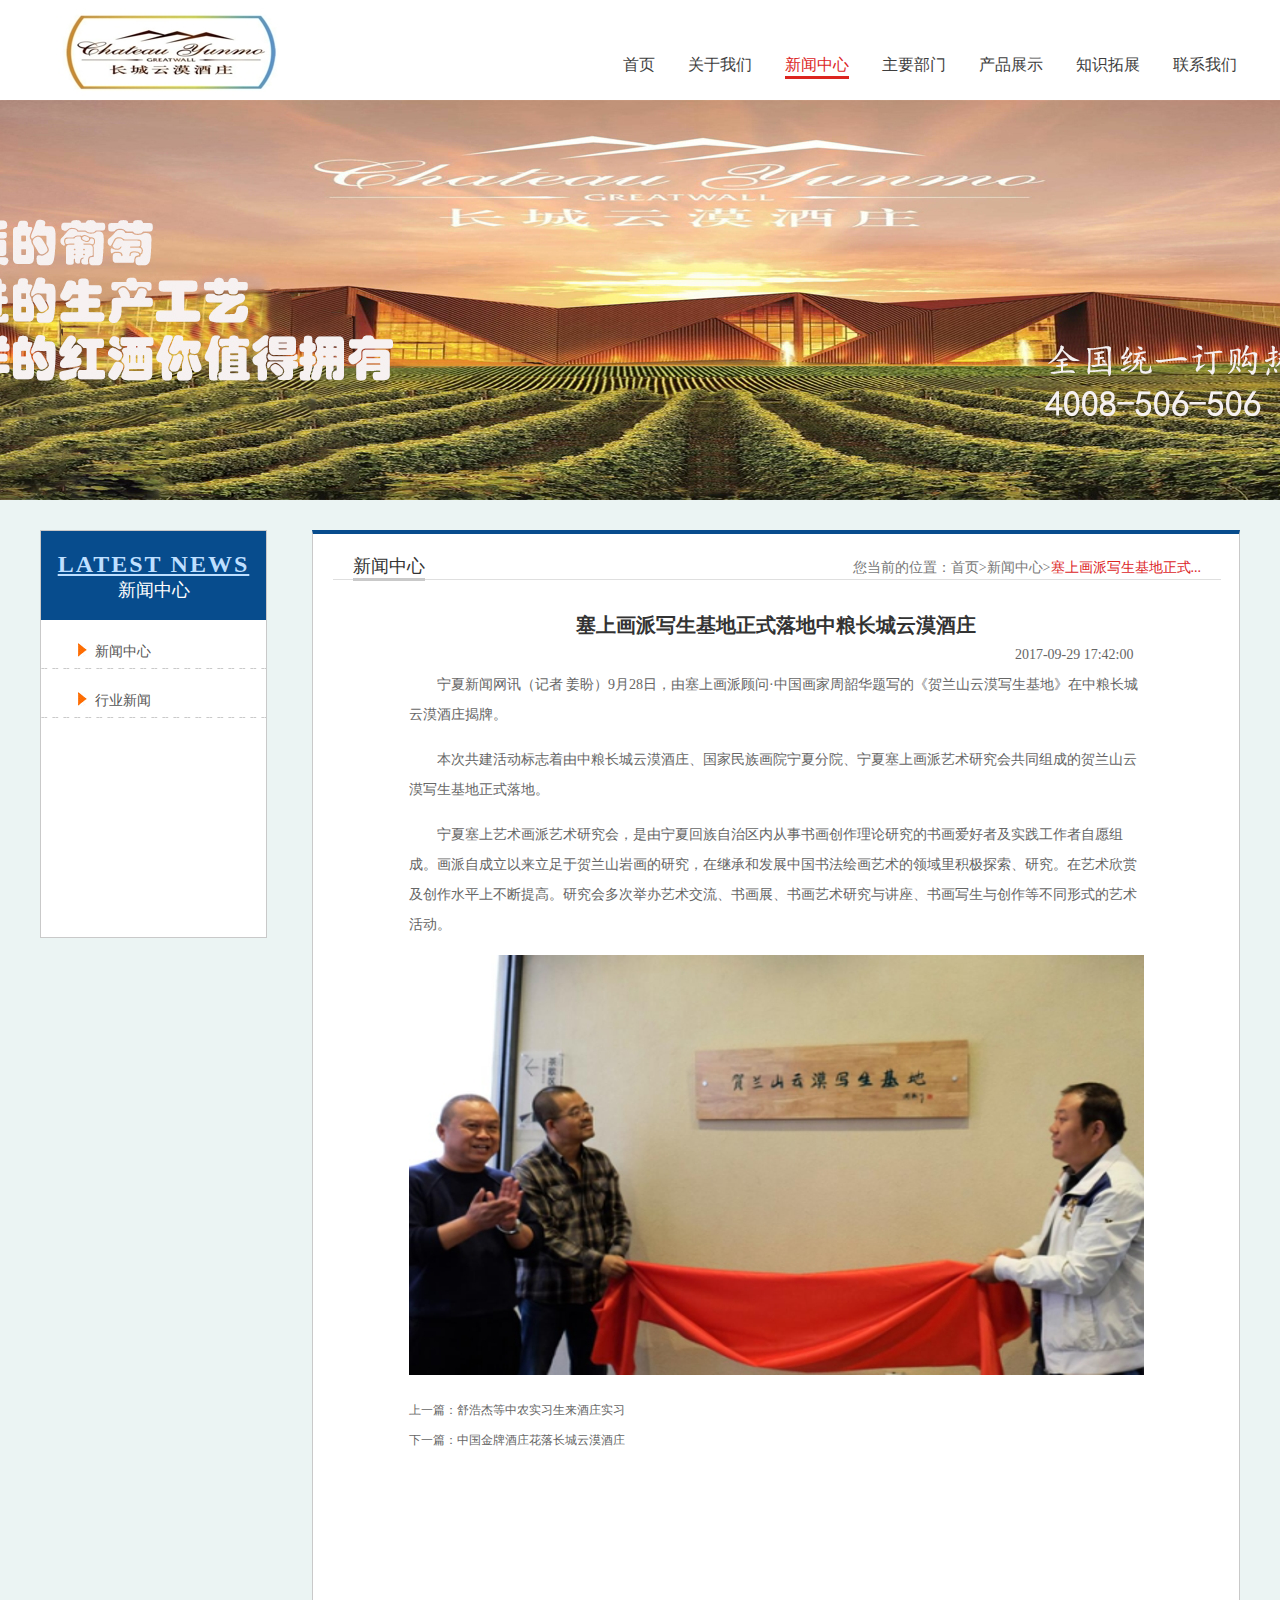
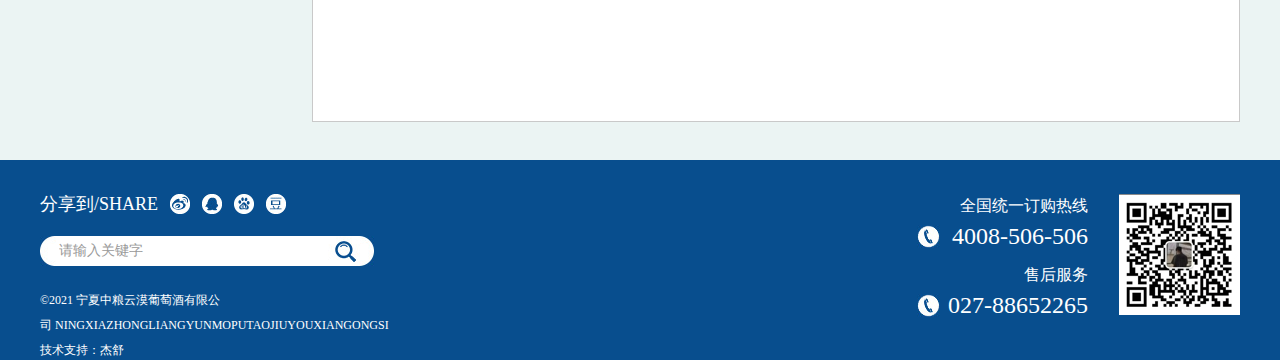
<file: news_m.html>
<!DOCTYPE html PUBLIC "-//W3C//DTD XHTML 1.0 Transitional//EN" "http://www.w3.org/TR/xhtml1/DTD/xhtml1-transitional.dtd">
<html xmlns="http://www.w3.org/1999/xhtml">
<head>
<meta http-equiv="Content-Type" content="text/html; charset=utf-8" />
<title>中粮云漠酒庄官网</title>
<link href="css/style.css" rel="stylesheet" type="text/css" />
<link href="css/top.css" type="text/css" rel="stylesheet" />
<script src="js/jquery-1.8.3.min.js"></script>
</head>

<body>
<!--导航开始-->
<div class="nav">
	<div class="nav_l">
    	<a href="index.html"><img src="images/logo.jpg" /></a>
    </div>
  <div class="nav_r">
    	<ul>
        	<li><a href="index.html">首页</a></li>
            <li><a href="about us.html">关于我们</a></li>
            <li><a href="#" class="this">新闻中心</a></li>
            <li><a href="service.html">主要部门</a></li>
            <li><a href="successful.html">产品展示</a></li>
            <li><a href="safety.html">知识拓展</a></li>
            <li><a href="contact.html">联系我们</a></li>
      </ul>
  </div>
</div>
<!--banner-->
<div class="banner">
	<img src="images/banner2.jpg" />
</div>
<!--内容开始-->
<div class="main2">
	<div class="main2_">
    	<div class="main1_l">
        	<h1>
            	<p>LATEST&nbsp;NEWS</p>
                <span>新闻中心</span>
            </h1>
            <ul>
            	<li><a href="#"><span>新闻中心</span></a></li>
                <li><a href="#"><span>行业新闻</span></a></li>
            </ul>
        </div>
        <div class="main2_r">
        	<div class="us_top">
            	<h2>新闻中心</h2>
                <b>您当前的位置：<a href="index.html">首页</a>><a href="news.html">新闻中心</a>><span>塞上画派写生基地正式...</span></b>
            </div>
            <div class="news_m">
            	<h1>塞上画派写生基地正式落地中粮长城云漠酒庄</h1>
                <span>2017-09-29 17:42:00 </span>
                <p>宁夏新闻网讯（记者 姜盼）9月28日，由塞上画派顾问·中国画家周韶华题写的《贺兰山云漠写生基地》在中粮长城云漠酒庄揭牌。</p>
                <p>本次共建活动标志着由中粮长城云漠酒庄、国家民族画院宁夏分院、宁夏塞上画派艺术研究会共同组成的贺兰山云漠写生基地正式落地。</p>
                <p>宁夏塞上艺术画派艺术研究会，是由宁夏回族自治区内从事书画创作理论研究的书画爱好者及实践工作者自愿组成。画派自成立以来立足于贺兰山岩画的研究，在继承和发展中国书法绘画艺术的领域里积极探索、研究。在艺术欣赏及创作水平上不断提高。研究会多次举办艺术交流、书画展、书画艺术研究与讲座、书画写生与创作等不同形式的艺术活动。</p>
                <img src="images/news_mp.jpg"/>
                <a href="#">上一篇：舒浩杰等中农实习生来酒庄实习</a><br />
                <a href="#">下一篇：中国金牌酒庄花落长城云漠酒庄</a>
            </div>
        </div>
    </div>
</div>
<!--底部开始-->
<div class="bottom">
	<div class="bottom_">
    	<div class="bottom_l">
        	<ul>
           	  <li>分享到/SHARE</li>
              <li><a href="http://www.sina.com.cn/"><img src="images/bottom1.jpg" /></a></li>
              <li><a href="http://www.qq.com/"><img src="images/bottom2.jpg" /></a></li>
              <li><a href="https://www.baidu.com/"><img src="images/bottom3.jpg" /></a></li>
              <li><a href="http://www.tudou.com/"><img src="images/bottom4.jpg" /></a></li>
            </ul>
            <form>
            	<input type="text" value="请输入关键字"/>
            </form>
            <p>&copy;2021&nbsp;宁夏中粮云漠葡萄酒有限公司&nbsp;NINGXIAZHONGLIANGYUNMOPUTAOJIUYOUXIANGONGSI</p>
            <p>技术支持：杰舒</p>
        </div>
        <div class="bottom_r">
        	<ul>
            	<li>全国统一订购热线</li>
                <li class="phone"><img src="images/bottom6.jpg" />4008-506-506</li>
                <li>售后服务</li>
                <li class="phone"><img src="images/bottom6.jpg" />027-88652265</li>
            </ul>
            <img src="images/weixin.jpg"/>
        </div>
    </div>
</div>
</body>
<script src="js/index.js"></script>
</html>
</file>
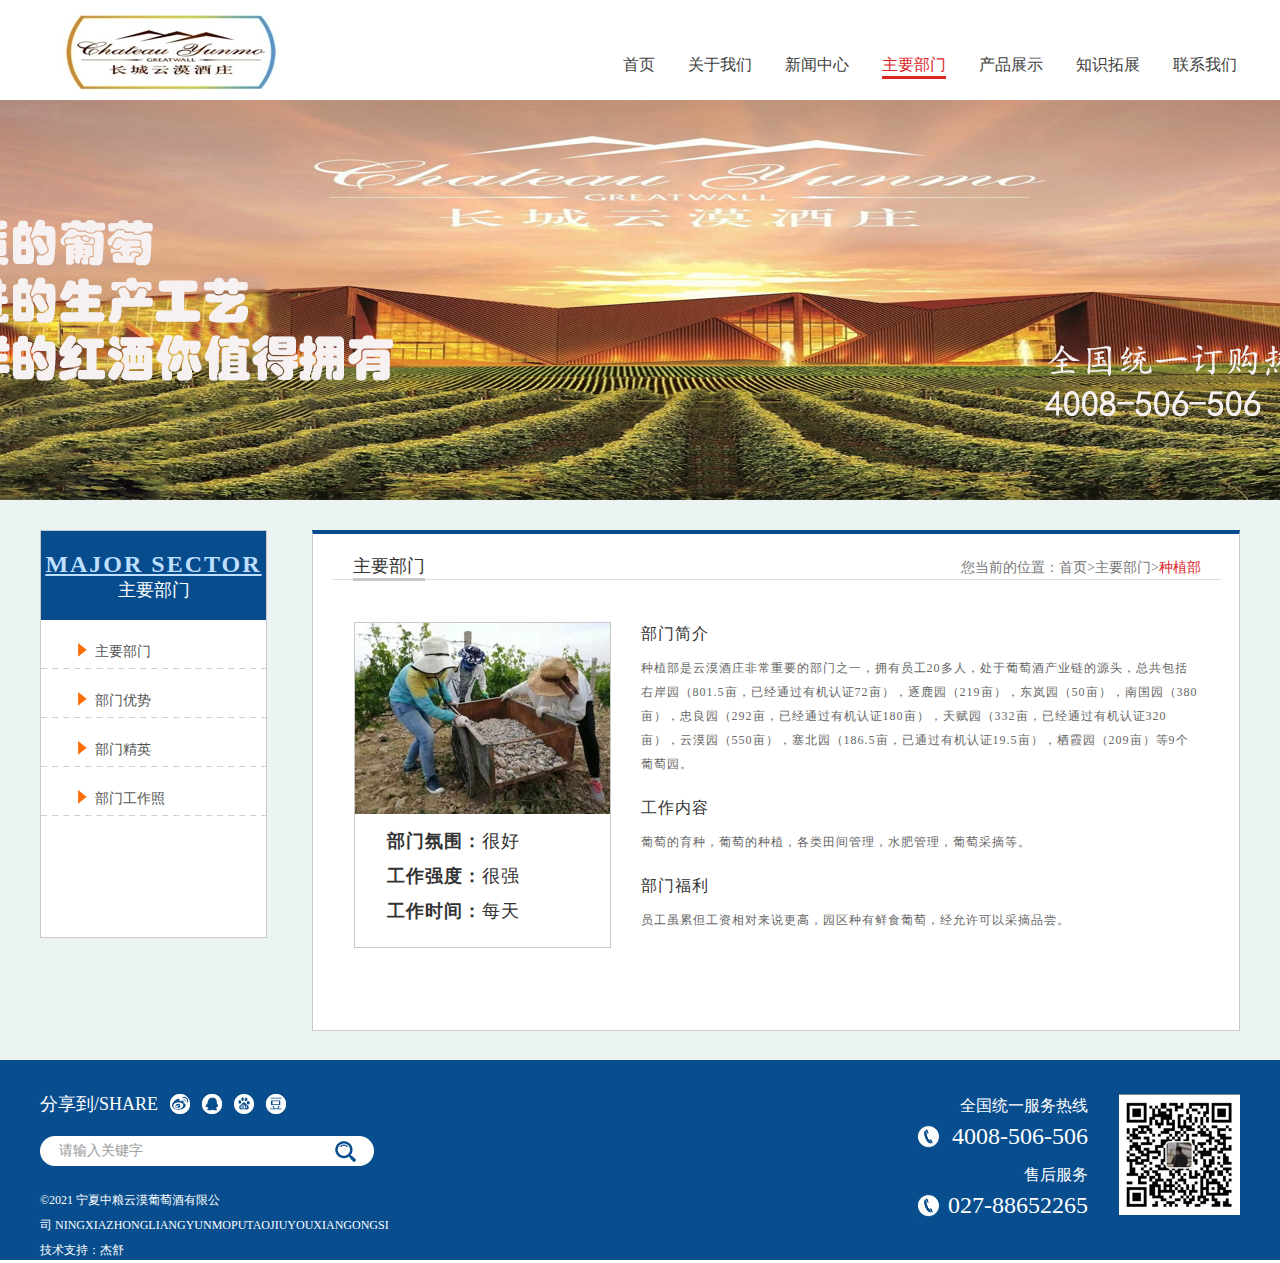
<file: service_m.html>
<!DOCTYPE html PUBLIC "-//W3C//DTD XHTML 1.0 Transitional//EN" "http://www.w3.org/TR/xhtml1/DTD/xhtml1-transitional.dtd">
<html xmlns="http://www.w3.org/1999/xhtml">
<head>
<meta http-equiv="Content-Type" content="text/html; charset=utf-8" />
<title>中粮云漠酒庄官网</title>
<link href="css/style.css" rel="stylesheet" type="text/css" />
<link href="css/top.css" type="text/css" rel="stylesheet" />
<script src="js/jquery-1.8.3.min.js"></script>
</head>

<body>
<!--导航开始-->
<div class="nav">
	<div class="nav_l">
    	<a href="index.html"><img src="images/logo.jpg" /></a>
    </div>
  <div class="nav_r">
    	<ul>
        	<li><a href="index.html">首页</a></li>
            <li><a href="about us.html">关于我们</a></li>
            <li><a href="news.html">新闻中心</a></li>
            <li><a href="#" class="this">主要部门</a></li>
            <li><a href="successful.html">产品展示</a></li>
            <li><a href="safety.html">知识拓展</a></li>
            <li><a href="contact.html">联系我们</a></li>
      </ul>
  </div>
</div>
<!--banner-->
<div class="banner">
	<img src="images/banner2.jpg" />
</div>
<!--内容开始-->
<div class="main1">
	<div class="main1_">
    	<div class="main1_l">
        	<h1>
            	<p>MAJOR&nbsp;SECTOR</p>
                <span>主要部门</span>
            </h1>
            <ul>
            	<li><a href="#"><span>主要部门</span></a></li>
                <li><a href="#"><span>部门优势</span></a></li>
                <li><a href="#"><span>部门精英</span></a></li>
                <li><a href="#"><span>部门工作照</span></a></li>
            </ul>
        </div>
        <div class="main1_r">
        	<div class="us_top">
            	<h2>主要部门</h2>
                <b>您当前的位置：<a href="index.html">首页</a>><a href="service.html">主要部门</a>><span>种植部</span></b>
            </div>
            <div class="service_m">
				<div class="service_l">
                	<img src="images/service_1.jpg" />
                    <h3>部门氛围：<span>很好</span></h3>
                    <h3>工作强度：<span>很强</span></h3>
                    <h3>工作时间：<span>每天</span></h3>
                </div>
                <div class="service_r">
                	<h4>部门简介</h4>
                    <p>种植部是云漠酒庄非常重要的部门之一，拥有员工20多人，处于葡萄酒产业链的源头，总共包括右岸园（801.5亩，已经通过有机认证72亩），逐鹿园（219亩），东岚园（50亩），南国园（380亩），忠良园（292亩，已经通过有机认证180亩），天赋园（332亩，已经通过有机认证320亩），云漠园（550亩），塞北园（186.5亩，已通过有机认证19.5亩），栖霞园（209亩）等9个葡萄园。</p>
                    <h4>工作内容</h4>
                    <p>葡萄的育种，葡萄的种植，各类田间管理，水肥管理，葡萄采摘等。</p>
                    <h4>部门福利</h4>
                    <p>员工虽累但工资相对来说更高，园区种有鲜食葡萄，经允许可以采摘品尝。</p>
                </div>
            </div>
        </div>
    </div>
</div>
<!--底部开始-->
<div class="bottom">
	<div class="bottom_">
    	<div class="bottom_l">
        	<ul>
           	  <li>分享到/SHARE</li>
              <li><a href="http://www.sina.com.cn/"><img src="images/bottom1.jpg" /></a></li>
              <li><a href="http://www.qq.com/"><img src="images/bottom2.jpg" /></a></li>
              <li><a href="https://www.baidu.com/"><img src="images/bottom3.jpg" /></a></li>
              <li><a href="http://www.tudou.com/"><img src="images/bottom4.jpg" /></a></li>
            </ul>
            <form>
            	<input type="text" value="请输入关键字"/>
            </form>
            <p>&copy;2021&nbsp;宁夏中粮云漠葡萄酒有限公司&nbsp;NINGXIAZHONGLIANGYUNMOPUTAOJIUYOUXIANGONGSI</p>
            <p>技术支持：杰舒</p>
        </div>
        <div class="bottom_r">
        	<ul>
            	<li>全国统一服务热线</li>
                <li class="phone"><img src="images/bottom6.jpg" />4008-506-506</li>
                <li>售后服务</li>
                <li class="phone"><img src="images/bottom6.jpg" />027-88652265</li>
            </ul>
            <img src="images/weixin.jpg"/>
        </div>
    </div>
</div>
</body>
<script src="js/index.js"></script>
</html>
</file>
<file: css/style.css>
@charset "utf-8";
/* CSS Document */
*{ margin:0px; padding:0px}
img{ border:none}
li{ list-style:none}
a{ text-decoration:none}
body{ font-size:12px;}


/*banner*/
.banner{ width:100%; height:400px; position:relative; overflow:hidden}
.banner img{ width:1920px; height:400px; position:absolute; left:50%; margin-left:-960px}

/*关于我们*/
.main1{ width:100%; height:560px; background:#ebf4f3}
.main1_{ width:1200px; height:530px; margin:0 auto; padding-top:30px}
.main1_l{ width:225px; height:406px; border:1px solid #c9c9c9; background:#FFF; float:left}
.main1_l h1{ width:225px; height:89px; background:#074c8d; text-align:center}
.main1_l h1 p{ color:#bedfff; text-decoration:underline; padding-top:20px; letter-spacing:2px; font-family:"Book Antiqua"}
.main1_l h1 span{ color:#FFF;  font-family:"微软雅黑"; font-weight:normal; font-size:18px}
.main1_l ul li{ height:13px; background:url(../images/us_bg2.jpg); padding:23px 100px 13px 37px}
.main1_l ul li a{ display:block; background:url(../images/us_bg.jpg) no-repeat}
.main1_l ul li a span{ margin-left:17px; font-size:14px; color:#555555}
.main1_r{ width:926px; height:496px; border:1px solid #c9c9c9; border-top:4px solid #074c8d; float:right; background:#FFF}
.us_top{ width:888px; height:20px;  border-bottom:1px solid #dfdfdf; margin-left:20px; padding-top:25px; position:relative; }
.us_top h2{ float:left; color:#333333; font-size:18px; font-family:"微软雅黑"; border-bottom:3px solid #c9c9c9;  bottom:-2px; position:absolute; left:20px; font-weight:normal}
.us_top b{ float:right; margin-right:20px; font-size:14px; font-weight:normal; color:#777777}
.us_top b a{ color:#777777}
.us_top b a:hover{ color:#074c8d}
.us_top b span{ color:#dc251f}
.us_bottom{ width:848px; height:420px; margin:0 auto; padding-top:30px; clear:both;}
.us_bottom p.we{ width:500px; float:left;}
.us_bottom img{ float:right}
.us_bottom p{text-indent:2em; font-size:14px; margin-bottom:20px; color:#777777; line-height:28px; letter-spacing:1px; clear:both}

/*新闻中心*/
.news_bottom{ width:848px; height:410px; margin:0 auto; padding-top:30px}
.news_bottom ul li{ color:#444444; font-size:14px; background:url(../images/news_bg.jpg); height:30px; line-height:30px}
.news_bottom ul li a{ color:#444444; float:left; text-decoration:underline}
.news_bottom ul li span{ float:right}
.news_bottom ul li:hover a,.news_bottom ul li:hover{ color:#dc251f}
.news_bottom p,.successful_bottom p{ float:right; margin-top:14px; color:#666666; width:368px;}
.news_bottom p span,.successful_bottom p span{ margin-left:5px; padding:0 8px;  height:22px; display:block; float:left; line-height:22px; text-align:center}
.news_bottom p span.number,.successful_bottom p span.number{ background:#074c8d; color:#FFF}
.news_bottom p span:hover,.successful_bottom p span:hover{ background:#074c8d; color:#FFF}
/*新闻中心详情页*/
.main2{ width:100%; height:1260px; background:#ebf4f3}
.main2_{ width:1200px; height:1230px; margin:0 auto; padding-top:30px}
.main2_r{ width:926px; height:1187px; border:1px solid #c9c9c9; border-top:4px solid #074c8d; float:right; background:#FFF}
.news_m{ width:735px; height:1110px; margin:0 auto; padding-top:30px; clear:both; font-size:14px; color:#666666; line-height:30px;}
.news_m h1{ font-size:20px; font-family:"微软雅黑"; text-align:center; color:#333333}
.news_m span{ float:right; margin-right:10px;}
.news_m p{ text-indent:2em; margin-bottom:15px; clear:both}
.news_m a{ font-size:12px; color:#666666}
.news_m img{ margin-bottom:20px}
.news_m a:hover{ color:#F00}

/*服务项目*/
.service{ width:845px; height:390px; margin:0 auto; clear:both; font-size:14px; color:#666666; padding-top:55px; letter-spacing:2px}
.picture,.picture_r{ width:245px; height:331px; float:left; margin-right:55px; text-align:center;}
.picture ul li,.picture_r ul li{ width:245px; height:264px;background:#f0f0f0}
.picture_r{ margin-right:0px; float:right}
.picture ul li b,.picture_r ul li b{ font-size:18px; font-family:"微软雅黑"; color:#343434; height:65px; line-height:65px; font-weight:normal}
.picture ul li p,.picture_r ul li p{  background:url(../images/service_bg2.jpg) no-repeat 170px 0px;}
.picture ul li a,.picture_r ul li a{ height:13px; margin-left:35px; color:#084e8e}
.picture ul li a:hover,.picture_r ul li a:hover{ color:#F00}
.picture span,.picture_r span{ display:block; width:245px; height:59px; background:url(../images/service_bg.jpg); margin-top:8px; line-height:59px; font-size:30px; font-family:"微软雅黑"; color:#FFF}
/*服务项目详情页*/
.service_m{ width:845px; height:390px; margin:0 auto; padding-top:42px; clear:both;}
.service_l{ width:255px; height:324px; float:left; border:1px solid #c9c9c9}
.service_l img{ margin-bottom:10px}
.service_l h3{ font-size:18px; font-family:"微软雅黑"; color:#333333; margin-left:32px; letter-spacing:1px; line-height:35px}
.service_l h3 span{ font-weight:normal}
.service_r{ width:558px; height:356px; float:right; line-height:24px; letter-spacing:1px}
.service_r h4{ font-size:16px; font-family:"微软雅黑"; color:#333333; margin-bottom:10px; font-weight:normal}
.service_r p{ font-size:12px; color:#666666; margin-bottom:20px}

/*成功案例*/
.main3{ width:100%; height:1523px; background:#ebf4f3}
.main3_{ width:1200px; height:1493px; margin:0 auto; padding-top:30px}
.main3_r{ width:926px; height:1451px; border:1px solid #c9c9c9; border-top:4px solid #074c8d; float:right; background:#FFF}
.successful_bottom{ width:848px; height:1352px; margin:0 auto; padding-top:48px; clear:both; text-align:center}
.successful_bottom ul li{ width:253px; height:372px; float:left; margin-right:44px; background:#f2f2f2; margin-bottom:46px}
.successful_bottom ul li.right{ margin-right:0px}
.successful_bottom ul li span{ height:35px; line-height:35px; font-size:18px; font-family:"微软雅黑"; letter-spacing:2px; color:#333333}

/*联系我们*/
.contact_bottom{ width:848px; height:410px; margin:0 auto; padding-top:33px}
.contact_bottom .map{ width:848px; height:309px; margin-bottom:15px}
.contact_bottom ul li{ font-size:18px; font-family:"微软雅黑"; font-weight:normal; color:#3e3e3e; height:30px; line-height:30px}
.contact_bottom ul li b{ font-weight:normal; float:left;}
.contact_bottom ul li span{ float:right;}
</file>
<file: css/top.css>
@charset "utf-8";
/* CSS Document */

/*导航*/
.nav{ width:1200px; height:100px; margin:0 auto}
.nav_l{ width:252px; height:100px; float:left}
.nav_r{ width:650px; height:45px; float:right; padding-top:55px}
.nav_r ul li{ height:30px; float:left;}
.nav_r ul li a{ display:block; color:#3e3e3e; margin-left:33px; font-size:16px}
.nav_r ul li a:hover,.nav_r ul li a.this{ color:#dc251f; border-bottom:3px solid #dc251f}


/*底部*/
.bottom{ width:100%; height:200px; background:#084e8e}
.bottom_{ width:1200px; height:166px; margin:0 auto; padding-top:34px}
.bottom_l{ width:500px; height:166px; float:left}
.bottom_l ul{ width:270px; height:20px}
.bottom_l ul li{ float:left; margin-right:12px; font-size:18px; color:#FFF; font-family:"微软雅黑"; line-height:20px;}
.bottom_l form{ width:334px; height:30px; margin:22px 0px; background:url(../images/bottom_search.jpg)}
.bottom_l form input{ width:265px; height:27px; margin-left:18px; border:1px solid #FFF; font-size:14px; color:#999999; line-height:27px; font-family:"宋体"; outline:none}
.bottom_l p{ line-height:25px; color:#FFF; font-family:"宋体"}
.bottom_r{ width:331px; height:166px; float:right}
.bottom_r ul{ float:left; margin-left:8px}
.bottom_r ul li{ text-align:right; font-size:16px; color:#FFF; line-height:23px; margin-bottom:8px}
.bottom_r ul li img{ float:left; margin-right:8px}
.bottom_r ul li.phone{ font-size:24px; margin-bottom:15px}
.bottom_r img{ float:right}
</file>
